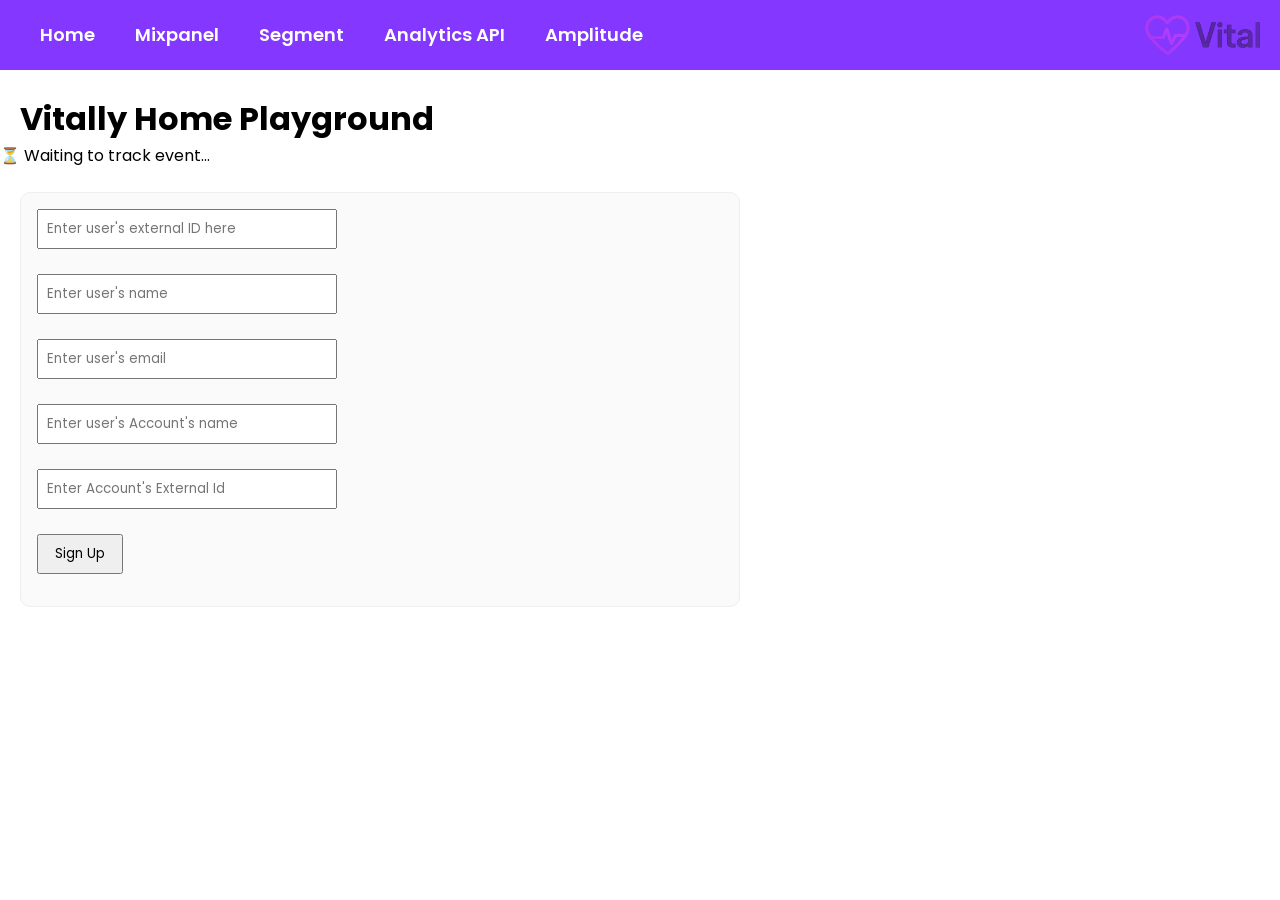
<file: index.html>
<!DOCTYPE html>
<html lang="en">
<head>
  <meta charset="UTF-8" />
  <meta name="viewport" content="width=device-width, initial-scale=1.0" />
  <title>Mixpanel SDK Local Test</title>
  <link rel="stylesheet" href="style.css">
  <link rel=""stylesheet href="https://fonts.googleapis.com">
  <style>
    section.card { background: #fafafa; border: 1px solid #eee; padding: 16px; border-radius: 10px; max-width: 720px; margin-top: 1.5rem; margin-left: 20px; }
  </style>
  <!-- Segment -->
   <script src="./config.js"></script>
   <script>
  !function(){var i="analytics",analytics=window[i]=window[i]||[];if(!analytics.initialize)if(analytics.invoked)window.console&&console.error&&console.error("Segment snippet included twice.");else{analytics.invoked=!0;analytics.methods=["trackSubmit","trackClick","trackLink","trackForm","pageview","identify","reset","group","track","ready","alias","debug","page","screen","once","off","on","addSourceMiddleware","addIntegrationMiddleware","setAnonymousId","addDestinationMiddleware","register"];analytics.factory=function(e){return function(){if(window[i].initialized)return window[i][e].apply(window[i],arguments);var n=Array.prototype.slice.call(arguments);if(["track","screen","alias","group","page","identify"].indexOf(e)>-1){var c=document.querySelector("link[rel='canonical']");n.push({__t:"bpc",c:c&&c.getAttribute("href")||void 0,p:location.pathname,u:location.href,s:location.search,t:document.title,r:document.referrer})}n.unshift(e);analytics.push(n);return analytics}};for(var n=0;n<analytics.methods.length;n++){var key=analytics.methods[n];analytics[key]=analytics.factory(key)}analytics.load=function(key,n){var t=document.createElement("script");t.type="text/javascript";t.async=!0;t.setAttribute("data-global-segment-analytics-key",i);t.src="https://cdn.segment.com/analytics.js/v1/" + key + "/analytics.min.js";var r=document.getElementsByTagName("script")[0];r.parentNode.insertBefore(t,r);analytics._loadOptions=n};analytics._writeKey=window.SEGMENT_CONFIG.writeKey;;analytics.SNIPPET_VERSION="5.2.0";
  analytics.load(window.SEGMENT_CONFIG.writeKey);
  // analytics.page(); //record page view

  }}();

  </script>
</head>
<body>
  <!-- Navigation-->
  <nav>
    <ul>
        <li><a href="#">Home</a></li>
          <li>
            <a href="mixpanel.html">Mixpanel</a></li>
          <li><a href="segment.html">Segment</a></li>
          <li><a href="analyticsapi.html">Analytics API</a></li>
          <li><a href="amplitude.html">Amplitude</a></li>
          <li class="logo"><img src="vital_logo.png" alt="Vital logo"></li>
    </ul>
  </nav>
  <br>
  <h1>Vitally Home Playground</h1>

  <div id="status">⏳ Waiting to track event...</div>

  <!-- Identify form -->
  <section class="card">
    <input
      type="text"
      id="user-id"
      placeholder="Enter user's external ID here"
      style="padding: 0.5rem; width: 300px;"
    /><br><br>
    <input
      type="text"
      id="user-name"
      placeholder="Enter user's name"
      style="padding: 0.5rem; width: 300px;"
    /><br><br>
    <input
      type="email"
      id="user-email"
      placeholder="Enter user's email"
      style="padding: 0.5rem; width: 300px;"
    /><br><br>
    <input
      type="text"
      id="user-account-name"
      placeholder="Enter user's Account's name"
      style="padding: 0.5rem; width: 300px;"
    /><br><br>
    <input
      type="text"
      id="account-external-id"
      placeholder="Enter Account's External Id"
      style="padding: 0.5rem; width: 300px;"
    /><br><br>
    <button onclick="identifyUser()" style="padding: 0.5rem 1rem;">Sign Up</button>

    <div id="identify-status" style="margin-top: 1rem;"></div>
  </section>

  <!-- Mixpanel init + tracking -->


  <!-- Mixpanel SDK -->
  <script type="text/javascript">
    (function (e, a) {
      if (!a.__SV) {
        var b = window;
        try {
          var c,
            l,
            i,
            j = b.location,
            g = j.hash;
          c = function (a, b) {
            return (l = a.match(RegExp(b + "=([^&]*)"))) ? l[1] : null;
          };
          g &&
            c(g, "state") &&
            ((i = JSON.parse(decodeURIComponent(c(g, "state")))),
            "mpeditor" === i.action &&
              (b.sessionStorage.setItem("_mpcehash", g),
              history.replaceState(
                i.desiredHash || "",
                e.title,
                j.pathname + j.search
              )));
        } catch (m) {}
        var k,
          h;
        window.mixpanel = a;
        a._i = [];
        a.init = function (b, c, f) {
          function e(b, a) {
            var c = a.split(".");
            2 == c.length && ((b = b[c[0]]), (a = c[1]));
            b[a] = function () {
              b.push([a].concat(Array.prototype.slice.call(arguments, 0)));
            };
          }
          var d = a;
          "undefined" !== typeof f ? (d = a[f] = []) : (f = "mixpanel");
          d.people = d.people || [];
          d.toString = function (b) {
            var a = "mixpanel";
            "mixpanel" !== f && (a += "." + f);
            b || (a += " (stub)");
            return a;
          };
          d.people.toString = function () {
            return d.toString(1) + ".people (stub)";
          };
          k =
            "disable time_event track track_pageview track_links track_forms register register_once alias unregister identify name_tag set_config reset people.set people.set_once people.unset people.increment people.append people.union people.track_charge people.clear_charges people.delete_user".split(
              " "
            );
          for (h = 0; h < k.length; h++) e(d, k[h]);
          a._i.push([b, c, f]);
        };
        a.__SV = 1.2;
        b = e.createElement("script");
        b.type = "text/javascript";
        b.async = !0;
        b.src =
          "undefined" !== typeof MIXPANEL_CUSTOM_LIB_URL
            ? MIXPANEL_CUSTOM_LIB_URL
            : "https://cdn.mxpnl.com/libs/mixpanel-2-latest.min.js";
        c = e.getElementsByTagName("script")[0];
        c.parentNode.insertBefore(b, c);
      }
    })(document, window.mixpanel || []);
  </script>

  <!-- Initialize Mixpanel with your project token -->
  <script>
    mixpanel.init(CONFIG.MIXPANEL_API_KEY);
    // Track page load event
    // Track page load Mixpanel
    mixpanel.track("Page Loaded", {
      page: window.location.pathname
    }, function () {
      document.getElementById("status").textContent = "✅ Page load event tracked!";
    });

    function identifyUser() {
      const userId = document.getElementById("user-id").value.trim();
      const name = document.getElementById("user-name").value.trim();
      const email = document.getElementById("user-email").value.trim();
      const accountName = document.getElementById("user-account-name").value.trim();
      const accountExternalId = document.getElementById("account-external-id").value.trim();

      if (!userId || !email || !name || !accountName || !accountExternalId) {
        document.getElementById("identify-status").textContent = "⚠️ Please fill out all fields.";
        return;
      }

      // Segment Identify Call
      analytics.identify(userId, {
      name: name,
      email: email,
      accountId: accountExternalId,
      updatedBySource: "index.html",
      updatedAt: new Date().toISOString()
      });

      // Segment Group Call
      analytics.group(accountExternalId, {
      name: accountName,
      updatedBySource: "index.html",
      updatedAt: new Date().toISOString()
      //industry: "Technology",
      //employees: 329,
      //plan: "enterprise",
      //"total billed": 830
      });

      // Segment Track Call
      analytics.track("Segment Event", { 
        name: name, 
        networkId: accountExternalId
      });

      // Identify the user
      mixpanel.identify(userId);

      // Set traits
      mixpanel.people.set({
        $name: name,
        $email: email,
        $accountName: accountName,
        $accountId: accountExternalId,
        "Signup Date": new Date().toISOString(),
        updatedBySource: "index.html",
        updatedAt: new Date().toISOString()
      });

      // Mixpanel Event
      mixpanel.track("Mixpanel Event", {
        name: name,
        accountId: accountExternalId,
        source: "index.html",
      });

      // Vitally Identify + NPS
      Vitally.account({
        accountId: accountExternalId,
        traits: {
          name: accountName,
          updatedBySource: "index.html",
          updatedAt: new Date().toISOString()
        },
      });

      Vitally.user({
        userId,
        accountId: accountExternalId,
        traits: {
          name,
          email,
          updatedBySource: "index.html",
          updatedAt: new Date().toISOString()
          // any extra traits you want
        },
      });

      // Vitally Track
      Vitally.track({
        event: "Sign Up",
        userId: userId,
        properties: {
          accountId: accountExternalId,
          source: "index.html",
        },
      });

      // Show NPS ONLY after the click / identification
      Vitally.nps("show", {
        productName: "Vital",
        delay: 1000, // show immediately (or set a smaller delay if you want)
      });

      document.getElementById("identify-status").textContent =
        `✅ Identified user "${userId}" at ${accountName}`;
    } 
  </script>

  <!-- Vitally NPS -->

  <script type="text/javascript" src="https://cdn.vitally.io/vitally.js/v1/vitally.js" defer></script>
  <script type="text/javascript">
    !function(n,t,i){for(var o=n[t]=n[t]||[],r=function(i){o[i]=o[i]||function(){for(var n=[],t=0;t<arguments.length;t++)n[t]=arguments[t];return o.push([i,n])}},a=0,u=["init","user","account","organization","track","nps"];a<u.length;a++){r(u[a])}}(window,"Vitally");
    Vitally.init('[base64]','https://sa-integrations-demo.api.vitally.io/analytics/v1');
  </script>
  <!--
  // test without identifying the account
  <script>
  Vitally.user({
    userId: '674474321440525960', // A unique ID assigned by your codebase to each user (i.e. a database ID)
    // accountId: 'UNIQUE_ACCOUNT_ID', // Same ID used in Vitally.account above - used to associate the user to the Account
    traits: {
      name: "Pippin Ringo",
      email: "pippin@ringo.com",
      nps: 'custom'
      //createdAt: "2018-02-22" // When possible, we recommending setting this to the date the user first started an account with your product
      // Add any other traits here you'd like to attach to your users in Vitally
    }
  });
  </script>

  <script>
    Vitally.nps('show', {
    productName: "Vital", // Specify the name of your product. It will be injected into the question: "👋 there! Quick question - how likely are you to recommend {productName} to others?"
    delay: 5000 // Optional - we'll default to a 5000ms (5 second) delay if the user is suppose to be displayed the survey. Increase or decrease based on the desired user experience.

  });
  </script> -->
</body>
</html>
</file>
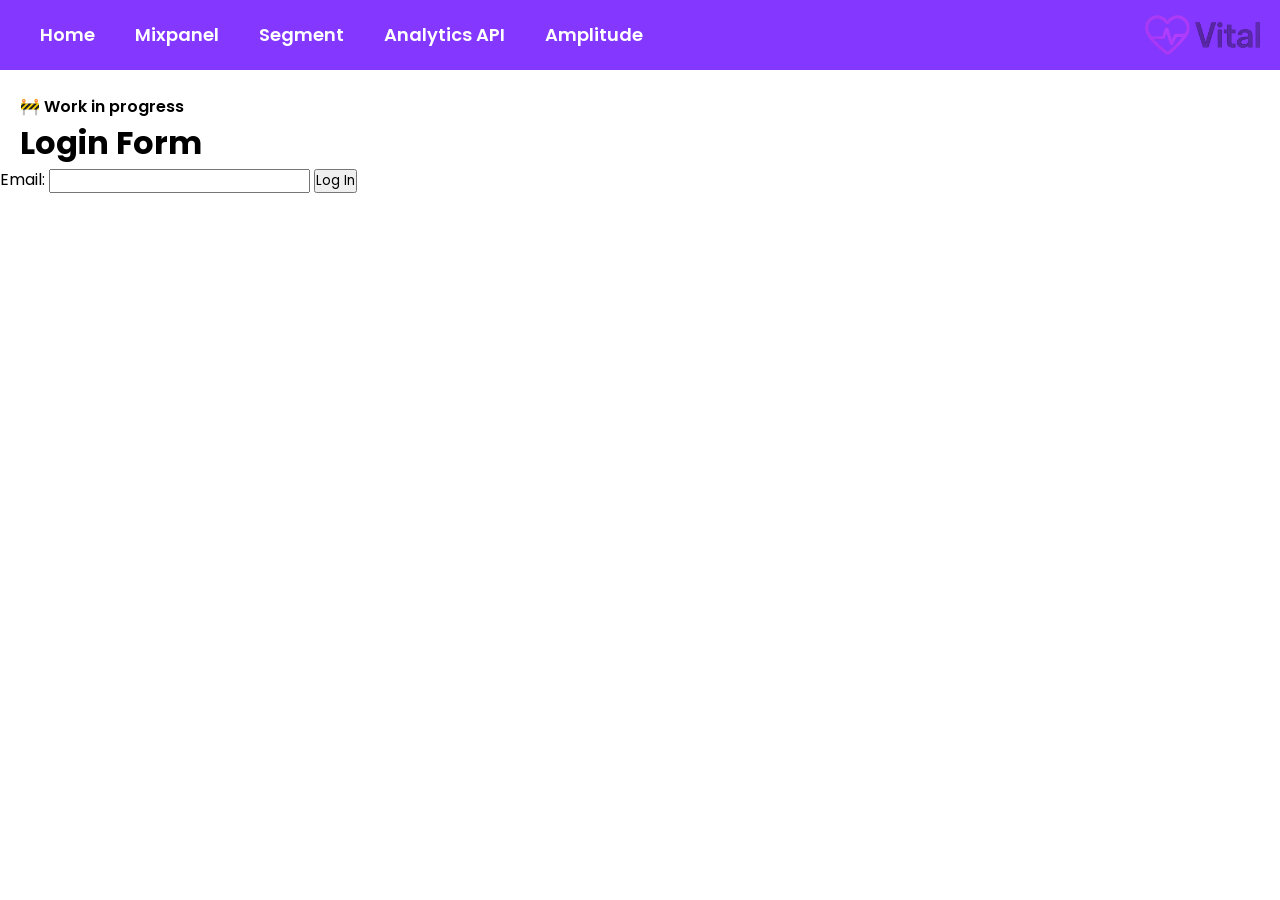
<file: amplitude.html>
<!DOCTYPE html>
<html lang="en">
<head>
    <meta charset="UTF-8">
    <meta name="viewport" content="width=device-width, initial-scale=1.0">
    <link rel="stylesheet" href="style.css">
    <link rel=""stylesheet href="https://fonts.googleapis.com">
    <title>Amplitude</title>
    <script src="https://cdn.amplitude.com/script/8d4507cc6d4071763d7b511737eca2f2.js"></script><script>window.amplitude.add(window.sessionReplay.plugin({sampleRate: 1}));window.amplitude.init('8d4507cc6d4071763d7b511737eca2f2', {"fetchRemoteConfig":true,"autocapture":{"attribution":true,"fileDownloads":true,"formInteractions":true,"pageViews":true,"sessions":true,"elementInteractions":true,"networkTracking":true,"webVitals":true,"frustrationInteractions":true}});</script>
</head>
<body>
    <!-- Navigation -->
    <nav>
      <ul>
        <li><a href="index.html">Home</a></li>
        <li><a href="mixpanel.html">Mixpanel</a></li>
        <li><a href="segment.html">Segment</a></li>
        <li><a href="analyticsapi.html">Analytics API</a></li>
        <li><a href="amplitude.html">Amplitude</a></li>
        <li class="logo"><img src="vital_logo.png" alt="Vital logo" /></li>
      </ul>
    </nav>

    <p style="margin: 1.5rem 0 0 20px; font-weight: 600;">🚧 Work in progress</p>

    <h1>Login Form</h1>
    <form id="login-form">
        <label for="email">Email:</label>
        <input type="email" id="email" required />
        <button type="submit">Log In</button>
    </form>
    
  <script type="module">
    import * as amplitude from '@amplitude/analytics-browser';
    import { Identify } from '@amplitude/analytics-browser';

    // Initialize Amplitude
    amplitude.init('8d4507cc6d4071763d7b511737eca2f2');

    // Define the onUserLogin function
    function onUserLogin(user) {
      amplitude.setUserId(user.id);
      const identify = new Identify().set('email', user.email);
      amplitude.identify(identify);
      amplitude.track('User Logged In', { email: user.email });
      console.log('Amplitude login event sent for', user.email);
    }

    // Handle form submission
    const form = document.getElementById('login-form');
    form.addEventListener('submit', (event) => {
      event.preventDefault();
      const email = document.getElementById('email').value;

      // In a real app, you'd look up or generate the user ID
      const user = {
        id: 'user_' + Math.floor(Math.random() * 10000),
        email: email,
      };

      onUserLogin(user);
      alert(`Logged in as ${email}!`);
    });
  </script>

    
</body>
</html>
</file>
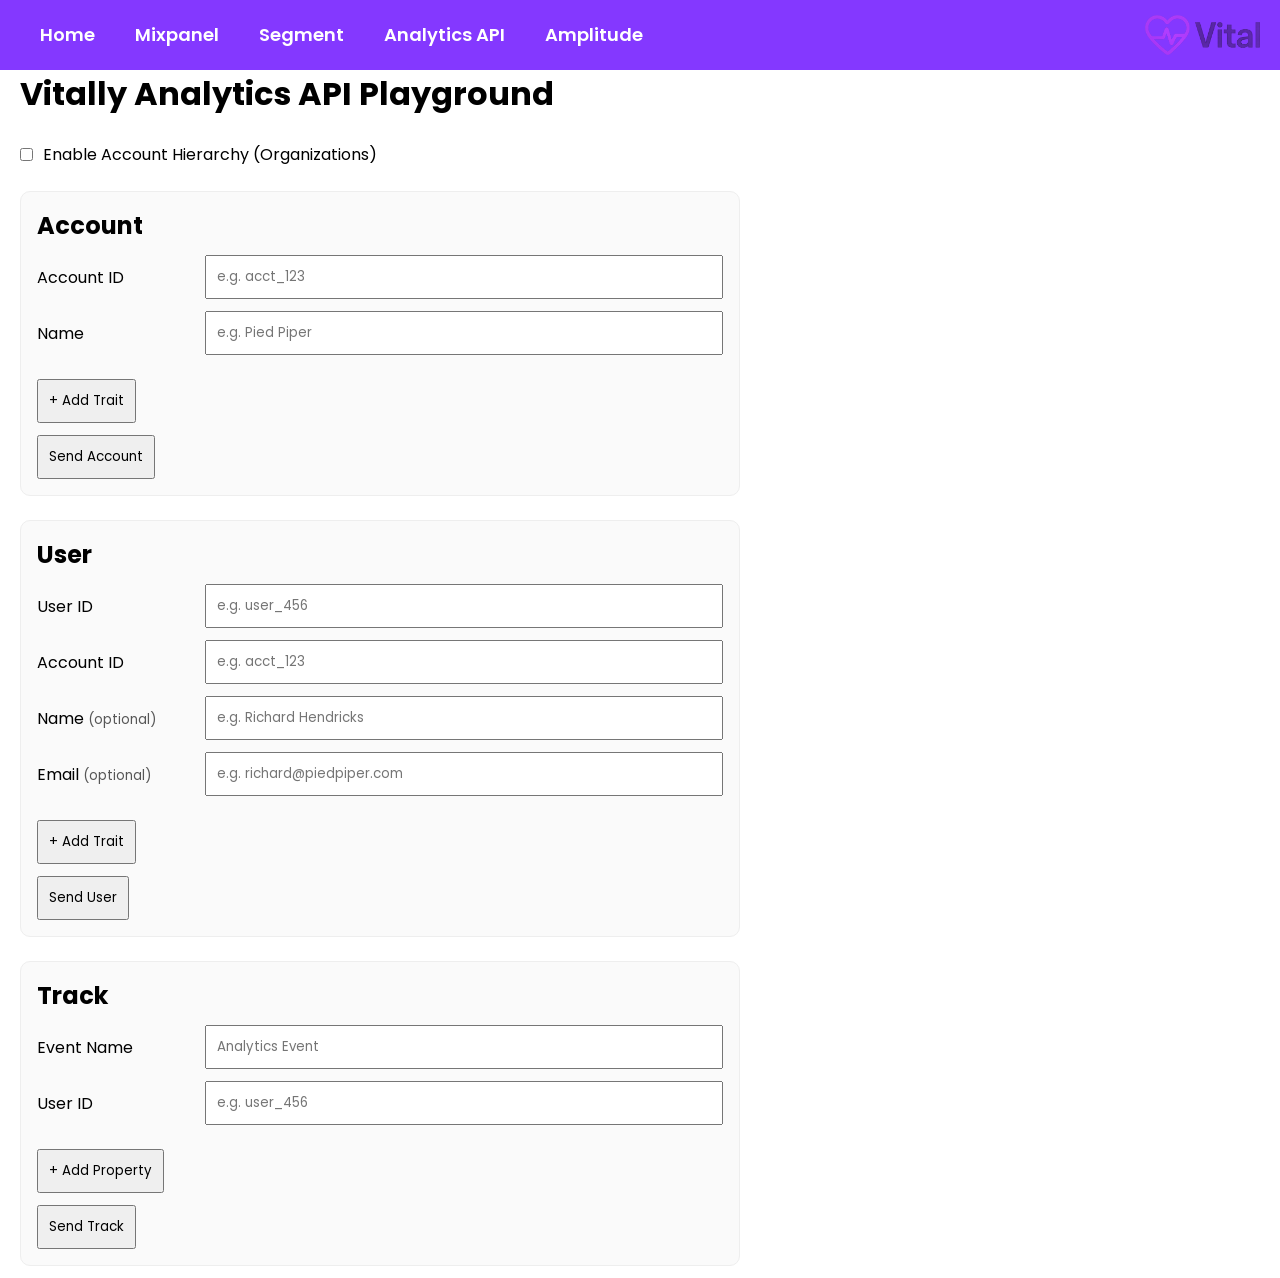
<file: analyticsapi.html>
<!DOCTYPE html>
<html lang="en">
<head>
  <meta charset="UTF-8" />
  <meta name="viewport" content="width=device-width, initial-scale=1.0" />
  <title>Vitally Analytics API (vitally-js) Playground</title>
  <link rel="stylesheet" href="style.css" />
  <link rel="preconnect" href="https://fonts.googleapis.com" />
  <link rel="preconnect" href="https://fonts.gstatic.com" crossorigin />
  <link href="https://fonts.googleapis.com/css2?family=Poppins:wght@400;600&display=swap" rel="stylesheet" />

  <!-- Config (uses CONFIG.VITALLY_API_KEY) -->
  <script src="./config.js"></script>

  <!-- Vitally SDK -->
  <script type="text/javascript" src="https://cdn.vitally.io/vitally.js/v1/vitally.js" defer></script>
  <script type="text/javascript">
    !function(n,t,i){for(var o=n[t]=n[t]||[],r=function(i){o[i]=o[i]||function(){for(var n=[],t=0;t<arguments.length;t++)n[t]=arguments[t];return o.push([i,n])}},a=0,u=["init","user","account","organization","track","nps"];a<u.length;a++){r(u[a])}}(window,"Vitally");
    Vitally.init(CONFIG.VITALLY_API_KEY, 'https://sa-integrations-demo.api.vitally.io/analytics/v1');
  </script>

  <style>
    [hidden] { display: none !important; }
    .stack { display: grid; gap: 12px; max-width: 720px; }
    .row { display: grid; grid-template-columns: 160px 1fr; gap: 8px; align-items: center; }
    input, button { padding: 10px; }
    .btns { display: flex; flex-wrap: wrap; gap: 8px; align-items: center; }
    #result { margin-top: 12px; margin-left: 20px; white-space: pre-wrap; }
    section.card { background: #fafafa; border: 1px solid #eee; padding: 16px; border-radius: 10px; max-width: 720px; margin-top: 1.5rem; margin-left: 20px; }
    section.card h2 { margin-bottom: 12px; }
    .hierarchy-toggle { display: flex; align-items: center; gap: 10px; max-width: 720px; margin-top: 1.5rem; margin-left: 20px; }
    .hierarchy-toggle input { padding: 0; width: auto; }
    .traits { display: grid; gap: 8px; }
    .trait-row { display: grid; grid-template-columns: 1fr 1fr auto; gap: 8px; align-items: center; }
    .trait-row button { padding: 6px 10px; }
    .add-trait-btn { justify-self: start; }
    small.hint { opacity: 0.65; }
  </style>
</head>
<body>
  <!-- Navigation -->
  <nav>
    <ul>
      <li><a href="index.html">Home</a></li>
      <li><a href="mixpanel.html">Mixpanel</a></li>
      <li><a href="segment.html">Segment</a></li>
      <li><a href="analyticsapi.html">Analytics API</a></li>
      <li><a href="amplitude.html">Amplitude</a></li>
      <li class="logo"><img src="vital_logo.png" alt="Vital logo" /></li>
    </ul>
  </nav>

  <h1>Vitally Analytics API Playground</h1>

  <div class="hierarchy-toggle">
    <input id="hierarchy-toggle" type="checkbox" />
    <label for="hierarchy-toggle">Enable Account Hierarchy (Organizations)</label>
  </div>

  <!-- Organization -->
  <section id="org-section" class="card" hidden>
    <h2>Organization</h2>
    <div class="stack">
      <div class="row">
        <label for="org-id">Organization ID</label>
        <input id="org-id" type="text" placeholder="e.g. org_123" />
      </div>
      <div class="row">
        <label for="org-name">Name</label>
        <input id="org-name" type="text" placeholder="e.g. Pied Piper Global" />
      </div>

      <div class="traits" id="org-traits"></div>
      <button type="button" class="add-trait-btn" data-add-trait="org-traits">+ Add Trait</button>

      <div class="btns">
        <button id="btn-org" type="button">Send Organization</button>
      </div>
    </div>
  </section>

  <!-- Account -->
  <section class="card">
    <h2>Account</h2>
    <div class="stack">
      <div class="row">
        <label for="account-id">Account ID</label>
        <input id="account-id" type="text" placeholder="e.g. acct_123" />
      </div>
      <div class="row">
        <label for="account-name">Name</label>
        <input id="account-name" type="text" placeholder="e.g. Pied Piper" />
      </div>
      <div class="row" id="account-org-row" hidden>
        <label for="account-org-id">Organization ID</label>
        <input id="account-org-id" type="text" placeholder="e.g. org_123" />
      </div>

      <div class="traits" id="account-traits"></div>
      <button type="button" class="add-trait-btn" data-add-trait="account-traits">+ Add Trait</button>

      <div class="btns">
        <button id="btn-account" type="button">Send Account</button>
      </div>
    </div>
  </section>

  <!-- User -->
  <section class="card">
    <h2>User</h2>
    <div class="stack">
      <div class="row">
        <label for="user-id">User ID</label>
        <input id="user-id" type="text" placeholder="e.g. user_456" />
      </div>
      <div class="row">
        <label for="user-account-id">Account ID</label>
        <input id="user-account-id" type="text" placeholder="e.g. acct_123" />
      </div>
      <div class="row" id="user-org-row" hidden>
        <label for="user-org-id">Organization ID</label>
        <input id="user-org-id" type="text" placeholder="e.g. org_123" />
      </div>
      <div class="row">
        <label for="user-name">Name <small class="hint">(optional)</small></label>
        <input id="user-name" type="text" placeholder="e.g. Richard Hendricks" />
      </div>
      <div class="row">
        <label for="user-email">Email <small class="hint">(optional)</small></label>
        <input id="user-email" type="email" placeholder="e.g. richard@piedpiper.com" />
      </div>

      <div class="traits" id="user-traits"></div>
      <button type="button" class="add-trait-btn" data-add-trait="user-traits">+ Add Trait</button>

      <div class="btns">
        <button id="btn-user" type="button">Send User</button>
      </div>
    </div>
  </section>

  <!-- Track -->
  <section class="card">
    <h2>Track</h2>
    <div class="stack">
      <div class="row">
        <label for="track-event">Event Name</label>
        <input id="track-event" type="text" placeholder="Analytics Event" />
      </div>
      <div class="row">
        <label for="track-user-id">User ID</label>
        <input id="track-user-id" type="text" placeholder="e.g. user_456" />
      </div>

      <div class="traits" id="track-props"></div>
      <button type="button" class="add-trait-btn" data-add-trait="track-props">+ Add Property</button>

      <div class="btns">
        <button id="btn-track" type="button">Send Track</button>
      </div>
    </div>
  </section>

  <pre id="result"></pre>

  <script>
    const $ = (id) => document.getElementById(id);
    const out = (msg, obj) => {
      const stamp = new Date().toISOString();
      const details = obj ? "\n" + JSON.stringify(obj, null, 2) : "";
      $("result").textContent = `[${stamp}] ${msg}${details}`;
    };

    function safeCall(label, fn) {
      try { fn && fn(); }
      catch (e) { out(`❌ ${label} error`, { error: String(e) }); }
    }

    // --- Trait / property key-value rows ---
    function addTraitRow(containerId) {
      const container = $(containerId);
      const row = document.createElement("div");
      row.className = "trait-row";
      row.innerHTML = `
        <input type="text" placeholder="key" class="trait-key" />
        <input type="text" placeholder="value" class="trait-value" />
        <button type="button" title="Remove">×</button>
      `;
      row.querySelector("button").onclick = () => row.remove();
      container.appendChild(row);
    }

    document.querySelectorAll("[data-add-trait]").forEach((btn) => {
      btn.onclick = () => addTraitRow(btn.getAttribute("data-add-trait"));
    });

    function collectTraits(containerId) {
      const rows = $(containerId).querySelectorAll(".trait-row");
      const traits = {};
      rows.forEach((row) => {
        const key = row.querySelector(".trait-key").value.trim();
        const value = row.querySelector(".trait-value").value.trim();
        if (key) traits[key] = value;
      });
      return traits;
    }

    // --- Hierarchy toggle ---
    const hierarchyToggle = $("hierarchy-toggle");
    function applyHierarchyVisibility() {
      const on = hierarchyToggle.checked;
      $("org-section").hidden = !on;
      $("account-org-row").hidden = !on;
      $("user-org-row").hidden = !on;
    }
    hierarchyToggle.onchange = applyHierarchyVisibility;
    applyHierarchyVisibility();

    // --- ID cascade: upstream field's value flows into untouched downstream fields ---
    function cascade(sourceId, targetIds) {
      const source = $(sourceId);
      const targets = targetIds.map((id) => $(id));
      const touched = new Map(targets.map((el) => [el, false]));

      targets.forEach((el) => {
        el.addEventListener("input", () => {
          if (el.dataset.syncing === "1") return; // change came from cascade itself
          touched.set(el, true);
        });
      });

      source.addEventListener("input", () => {
        targets.forEach((el) => {
          if (touched.get(el)) return;
          el.dataset.syncing = "1";
          el.value = source.value;
          el.dataset.syncing = "0";
        });
      });
    }

    cascade("org-id", ["account-org-id", "user-org-id"]);
    cascade("account-id", ["user-account-id"]);
    cascade("user-id", ["track-user-id"]);

    // --- Organization ---
    $("btn-org").onclick = function () {
      const organizationId = $("org-id").value.trim();
      const name = $("org-name").value.trim();
      if (!organizationId || !name) { out("⚠️ Organization ID and Name are required — not sending Vitally.organization"); return; }
      const traits = { name, ...collectTraits("org-traits") };
      safeCall("Vitally.organization", () => Vitally.organization({ organizationId, traits }));
      out("✅ Sent Vitally.organization", { organizationId, traits });
    };

    // --- Account ---
    $("btn-account").onclick = function () {
      const accountId = $("account-id").value.trim();
      const name = $("account-name").value.trim();
      if (!accountId || !name) { out("⚠️ Account ID and Name are required — not sending Vitally.account"); return; }
      const payload = { accountId, traits: { name, ...collectTraits("account-traits") } };
      if (hierarchyToggle.checked) {
        const organizationId = $("account-org-id").value.trim();
        if (organizationId) payload.organizationId = organizationId;
      }
      safeCall("Vitally.account", () => Vitally.account(payload));
      out("✅ Sent Vitally.account", payload);
    };

    // --- User ---
    $("btn-user").onclick = function () {
      const userId = $("user-id").value.trim();
      const accountId = $("user-account-id").value.trim();
      if (!userId || !accountId) { out("⚠️ User ID and Account ID are required — not sending Vitally.user"); return; }
      const name = $("user-name").value.trim();
      const email = $("user-email").value.trim();
      const traits = collectTraits("user-traits");
      if (name) traits.name = name;
      if (email) traits.email = email;
      const payload = { userId, accountId, traits };
      if (hierarchyToggle.checked) {
        const organizationId = $("user-org-id").value.trim();
        if (organizationId) payload.organizationId = organizationId;
      }
      safeCall("Vitally.user", () => Vitally.user(payload));
      out("✅ Sent Vitally.user", payload);
    };

    // --- Track ---
    $("btn-track").onclick = function () {
      const userId = $("track-user-id").value.trim();
      if (!userId) { out("⚠️ User ID is required — not sending Vitally.track"); return; }
      const event = $("track-event").value.trim() || "Analytics Event";
      const properties = { source: "analytics.html", ...collectTraits("track-props") };
      const payload = { event, userId, properties };
      safeCall("Vitally.track", () => Vitally.track(payload));
      out("✅ Sent Vitally.track", payload);
    };
  </script>
</body>
</html>
</file>
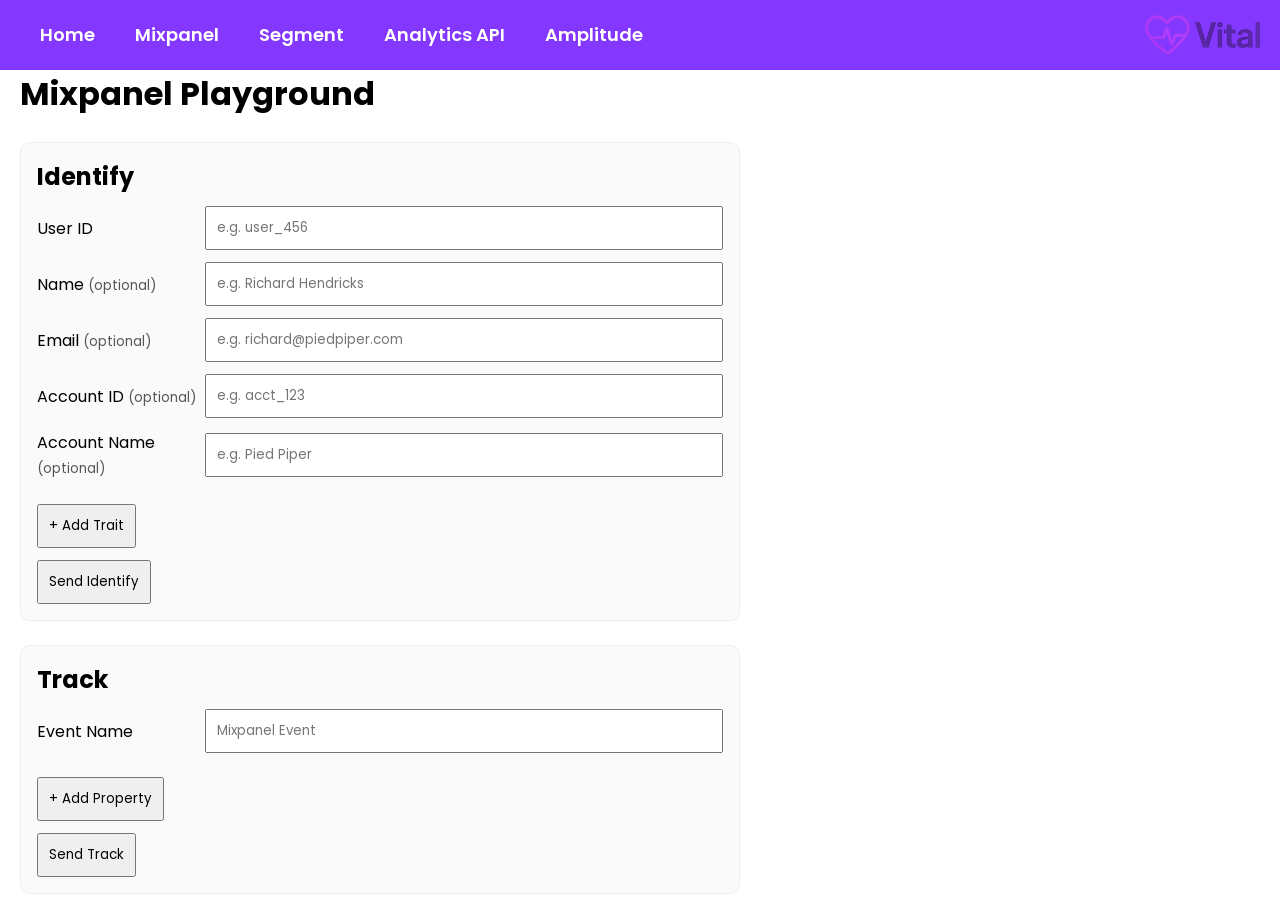
<file: mixpanel.html>
<!DOCTYPE html>
<html lang="en">
<head>
  <meta charset="UTF-8" />
  <meta name="viewport" content="width=device-width, initial-scale=1.0" />
  <title>Mixpanel SDK Local Test</title>
  <link rel="stylesheet" href="style.css" />
  <link rel="preconnect" href="https://fonts.googleapis.com" />
  <link rel="preconnect" href="https://fonts.gstatic.com" crossorigin />
  <link href="https://fonts.googleapis.com/css2?family=Poppins:wght@400;600&display=swap" rel="stylesheet" />

  <!-- Config (uses CONFIG.MIXPANEL_API_KEY) -->
  <script src="./config.js"></script>

  <!-- Mixpanel SDK -->
  <script type="text/javascript">
    (function(e,c){if(!c.__SV){var l,h;window.mixpanel=c;c._i=[];c.init=function(q,r,f){function t(d,a){var g=a.split(".");2==g.length&&(d=d[g[0]],a=g[1]);d[a]=function(){d.push([a].concat(Array.prototype.slice.call(arguments,0)))}}var b=c;"undefined"!==typeof f?b=c[f]=[]:f="mixpanel";b.people=b.people||[];b.toString=function(d){var a="mixpanel";"mixpanel"!==f&&(a+="."+f);d||(a+=" (stub)");return a};b.people.toString=function(){return b.toString(1)+".people (stub)"};l="disable time_event track track_pageview track_links track_forms track_with_groups add_group set_group remove_group register register_once alias unregister identify name_tag set_config reset opt_in_tracking opt_out_tracking has_opted_in_tracking has_opted_out_tracking clear_opt_in_out_tracking start_batch_senders start_session_recording stop_session_recording people.set people.set_once people.unset people.increment people.append people.union people.track_charge people.clear_charges people.delete_user people.remove".split(" ");
    for(h=0;h<l.length;h++)t(b,l[h]);var n="set set_once union unset remove delete".split(" ");b.get_group=function(){function d(p){a[p]=function(){b.push([g,[p].concat(Array.prototype.slice.call(arguments,0))])}}for(var a={},g=["get_group"].concat(Array.prototype.slice.call(arguments,0)),m=0;m<n.length;m++)d(n[m]);return a};c._i.push([q,r,f])};c.__SV=1.2;var k=e.createElement("script");k.type="text/javascript";k.async=!0;k.src="undefined"!==typeof MIXPANEL_CUSTOM_LIB_URL?MIXPANEL_CUSTOM_LIB_URL:"file:"===
    e.location.protocol&&"//cdn.mxpnl.com/libs/mixpanel-2-latest.min.js".match(/^\/\//)?"https://cdn.mxpnl.com/libs/mixpanel-2-latest.min.js":"//cdn.mxpnl.com/libs/mixpanel-2-latest.min.js";e=e.getElementsByTagName("script")[0];e.parentNode.insertBefore(k,e)}})(document,window.mixpanel||[])

    mixpanel.init(CONFIG.MIXPANEL_API_KEY, {
      autocapture: true,
      record_sessions_percent: 100,
    })
  </script>

  <style>
    [hidden] { display: none !important; }
    .stack { display: grid; gap: 12px; max-width: 720px; }
    .row { display: grid; grid-template-columns: 160px 1fr; gap: 8px; align-items: center; }
    input, button { padding: 10px; }
    .btns { display: flex; flex-wrap: wrap; gap: 8px; align-items: center; }
    #result { margin-top: 12px; margin-left: 20px; white-space: pre-wrap; }
    section.card { background: #fafafa; border: 1px solid #eee; padding: 16px; border-radius: 10px; max-width: 720px; margin-top: 1.5rem; margin-left: 20px; }
    section.card h2 { margin-bottom: 12px; }
    .traits { display: grid; gap: 8px; }
    .trait-row { display: grid; grid-template-columns: 1fr 1fr auto; gap: 8px; align-items: center; }
    .trait-row button { padding: 6px 10px; }
    .add-trait-btn { justify-self: start; }
    small.hint { opacity: 0.65; }
  </style>
</head>
<body>
  <!-- Navigation -->
  <nav>
    <ul>
      <li><a href="index.html">Home</a></li>
      <li><a href="mixpanel.html">Mixpanel</a></li>
      <li><a href="segment.html">Segment</a></li>
      <li><a href="analyticsapi.html">Analytics API</a></li>
      <li><a href="amplitude.html">Amplitude</a></li>
      <li class="logo"><img src="vital_logo.png" alt="Vital logo" /></li>
    </ul>
  </nav>

  <h1>Mixpanel Playground</h1>

  <!-- Identify -->
  <section class="card">
    <h2>Identify</h2>
    <div class="stack">
      <div class="row">
        <label for="identify-user-id">User ID</label>
        <input id="identify-user-id" type="text" placeholder="e.g. user_456" />
      </div>
      <div class="row">
        <label for="identify-name">Name <small class="hint">(optional)</small></label>
        <input id="identify-name" type="text" placeholder="e.g. Richard Hendricks" />
      </div>
      <div class="row">
        <label for="identify-email">Email <small class="hint">(optional)</small></label>
        <input id="identify-email" type="email" placeholder="e.g. richard@piedpiper.com" />
      </div>
      <div class="row">
        <label for="identify-account-id">Account ID <small class="hint">(optional)</small></label>
        <input id="identify-account-id" type="text" placeholder="e.g. acct_123" />
      </div>
      <div class="row">
        <label for="identify-account-name">Account Name <small class="hint">(optional)</small></label>
        <input id="identify-account-name" type="text" placeholder="e.g. Pied Piper" />
      </div>

      <div class="traits" id="identify-traits"></div>
      <button type="button" class="add-trait-btn" data-add-trait="identify-traits">+ Add Trait</button>

      <div class="btns">
        <button id="btn-identify" type="button">Send Identify</button>
      </div>
    </div>
  </section>

  <!-- Track -->
  <section class="card">
    <h2>Track</h2>
    <div class="stack">
      <div class="row">
        <label for="track-event">Event Name</label>
        <input id="track-event" type="text" placeholder="Mixpanel Event" />
      </div>

      <div class="traits" id="track-props"></div>
      <button type="button" class="add-trait-btn" data-add-trait="track-props">+ Add Property</button>

      <div class="btns">
        <button id="btn-track" type="button">Send Track</button>
      </div>
    </div>
  </section>

  <pre id="result"></pre>

  <script>
    const $ = (id) => document.getElementById(id);
    const out = (msg, obj) => {
      const stamp = new Date().toISOString();
      const details = obj ? "\n" + JSON.stringify(obj, null, 2) : "";
      $("result").textContent = `[${stamp}] ${msg}${details}`;
    };

    function safeCall(label, fn) {
      try { fn && fn(); }
      catch (e) { out(`❌ ${label} error`, { error: String(e) }); }
    }

    // --- Trait / property key-value rows ---
    function addTraitRow(containerId) {
      const container = $(containerId);
      const row = document.createElement("div");
      row.className = "trait-row";
      row.innerHTML = `
        <input type="text" placeholder="key" class="trait-key" />
        <input type="text" placeholder="value" class="trait-value" />
        <button type="button" title="Remove">×</button>
      `;
      row.querySelector("button").onclick = () => row.remove();
      container.appendChild(row);
    }

    document.querySelectorAll("[data-add-trait]").forEach((btn) => {
      btn.onclick = () => addTraitRow(btn.getAttribute("data-add-trait"));
    });

    function collectTraits(containerId) {
      const rows = $(containerId).querySelectorAll(".trait-row");
      const traits = {};
      rows.forEach((row) => {
        const key = row.querySelector(".trait-key").value.trim();
        const value = row.querySelector(".trait-value").value.trim();
        if (key) traits[key] = value;
      });
      return traits;
    }

    // --- Identify (mixpanel.identify + mixpanel.people.set) ---
    $("btn-identify").onclick = function () {
      const userId = $("identify-user-id").value.trim();
      if (!userId) { out("⚠️ User ID is required — not sending mixpanel.identify"); return; }
      const name = $("identify-name").value.trim();
      const email = $("identify-email").value.trim();
      const accountId = $("identify-account-id").value.trim();
      const accountName = $("identify-account-name").value.trim();
      const traits = collectTraits("identify-traits");
      if (name) traits.$name = name;
      if (email) traits.$email = email;
      if (accountId) traits.$accountId = accountId;
      if (accountName) traits.$accountName = accountName;

      safeCall("mixpanel.identify", () => mixpanel.identify(userId));
      if (Object.keys(traits).length) {
        safeCall("mixpanel.people.set", () => mixpanel.people.set(traits));
      }
      out("✅ Sent mixpanel.identify", { userId, traits });
    };

    // --- Track ---
    $("btn-track").onclick = function () {
      const event = $("track-event").value.trim() || "Mixpanel Event";
      const properties = { source: "mixpanel.html", ...collectTraits("track-props") };
      safeCall("mixpanel.track", () => mixpanel.track(event, properties));
      out("✅ Sent mixpanel.track", { event, properties });
    };
  </script>
</body>
</html>
</file>
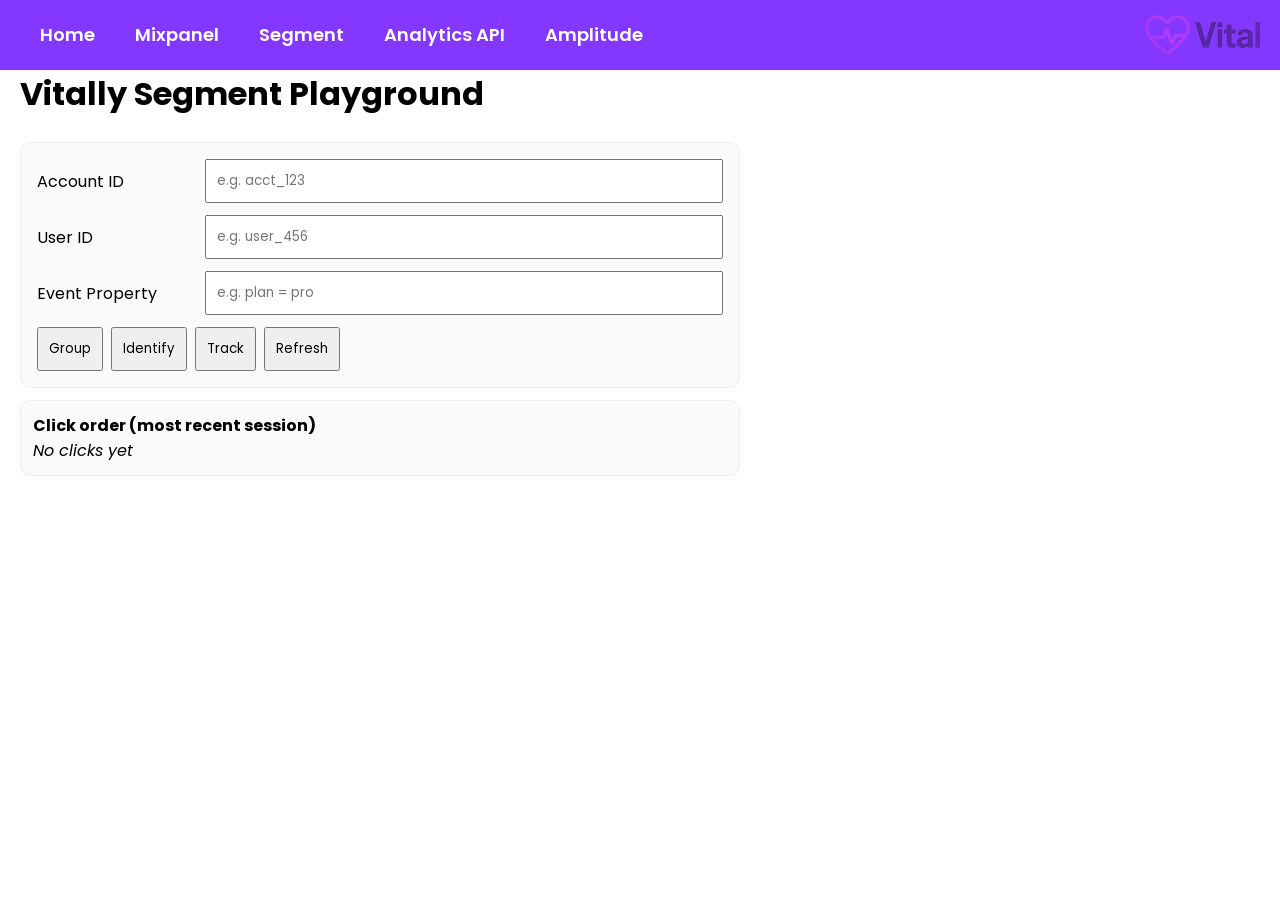
<file: segment.html>
<!DOCTYPE html>
<html lang="en">
<head>
  <meta charset="UTF-8" />
  <meta name="viewport" content="width=device-width, initial-scale=1.0" />
  <title>Segment SDK Local Test</title>
  <link rel="stylesheet" href="style.css" />
  <link rel="preconnect" href="https://fonts.googleapis.com" />
  <link rel="preconnect" href="https://fonts.gstatic.com" crossorigin />
  <link href="https://fonts.googleapis.com/css2?family=Poppins:wght@400;600&display=swap" rel="stylesheet" />

  <!-- Config (uses window.SEGMENT_CONFIG.writeKey) -->
  <script src="./config.js"></script>

  <!-- Segment snippet -->
  <script>
    // Segment snippet (guarded so a missing config doesn't break the page)
    !function(){var i="analytics",analytics=window[i]=window[i]||[];if(!analytics.initialize)if(analytics.invoked)window.console&&console.error&&console.error("Segment snippet included twice.");else{analytics.invoked=!0;analytics.methods=["trackSubmit","trackClick","trackLink","trackForm","pageview","identify","reset","group","track","ready","alias","debug","page","screen","once","off","on","addSourceMiddleware","addIntegrationMiddleware","setAnonymousId","addDestinationMiddleware","register"];analytics.factory=function(e){return function(){if(window[i].initialized)return window[i][e].apply(window[i],arguments);var n=Array.prototype.slice.call(arguments);if(["track","screen","alias","group","page","identify"].indexOf(e)>-1){var c=document.querySelector("link[rel='canonical']");n.push({__t:"bpc",c:c&&c.getAttribute("href")||void 0,p:location.pathname,u:location.href,s:location.search,t:document.title,r:document.referrer})}n.unshift(e);analytics.push(n);return analytics}};for(var n=0;n<analytics.methods.length;n++){var key=analytics.methods[n];analytics[key]=analytics.factory(key)}analytics.load=function(key,n){var t=document.createElement("script");t.type="text/javascript";t.async=!0;t.setAttribute("data-global-segment-analytics-key",i);t.src="https://cdn.segment.com/analytics.js/v1/" + key + "/analytics.min.js";var r=document.getElementsByTagName("script")[0];r.parentNode.insertBefore(t,r);analytics._loadOptions=n};analytics.SNIPPET_VERSION="5.2.0";
      try {
        var writeKey = (window.SEGMENT_CONFIG && window.SEGMENT_CONFIG.writeKey) || null;
        if (!writeKey) {
          console.warn('[Segment] Missing write key in config.js. Calls will be queued but not delivered.');
        } else {
          analytics.load(writeKey);
        }
      } catch (e) {
        console.error('[Segment] load error', e);
      }
    }}();
  </script>

  <style>
    section.card { background: #fafafa; border: 1px solid #eee; padding: 16px; border-radius: 10px; max-width: 720px; margin-top: 1.5rem; margin-left: 20px; }
    .stack { display: grid; gap: 12px; max-width: 720px; }
    .row { display: grid; grid-template-columns: 160px 1fr; gap: 8px; align-items: center; }
    input, button { padding: 10px; }
    .btns { display: flex; flex-wrap: wrap; gap: 8px; align-items: center; }
    #result { margin-top: 12px; margin-left: 20px; }
    /* Click order UI */
    .order-wrap { background: #fafafa; border: 1px solid #eee; padding: 12px; border-radius: 10px; max-width: 720px; margin-top: 12px; margin-left: 20px; }
    .order-list { display: flex; flex-wrap: wrap; gap: 8px; }
    .pill { border: 1px solid #ddd; border-radius: 999px; padding: 6px 10px; font-size: 0.9rem; }
    .pill small { opacity: 0.65; margin-right: 6px; }
  </style>
</head>
<body>
  <!-- Navigation -->
  <nav>
    <ul>
      <li><a href="index.html">Home</a></li>
      <li><a href="mixpanel.html">Mixpanel</a></li>
      <li><a href="segment.html">Segment</a></li>
      <li><a href="analyticsapi.html">Analytics API</a></li>
      <li><a href="amplitude.html">Amplitude</a></li>
      <li class="logo"><img src="vital_logo.png" alt="Vital logo" /></li>
    </ul>
  </nav>

  <h1>Vitally Segment Playground</h1>

  <section class="card">
    <div class="stack">
      <div class="row">
        <label for="account-id">Account ID</label>
        <input id="account-id" type="text" placeholder="e.g. acct_123" />
      </div>
      <div class="row">
        <label for="user-id">User ID</label>
        <input id="user-id" type="text" placeholder="e.g. user_456" />
      </div>
      <div class="row">
        <label for="event-prop">Event Property</label>
        <input id="event-prop" type="text" placeholder="e.g. plan = pro" />
      </div>

      <div class="btns">
        <button id="btn-group" type="button">Group</button>
        <button id="btn-identify" type="button">Identify</button>
        <button id="btn-track" type="button">Track</button>
        <button id="btn-refresh" type="button" title="Clear click order indicator">Refresh</button>
      </div>
    </div>
  </section>

  <!-- Click order indicator -->
  <div class="order-wrap">
    <strong>Click order (most recent session)</strong>
    <div id="click-order" class="order-list" aria-live="polite"></div>
  </div>

  <pre id="result"></pre>

  <script>
    const $ = (id) => document.getElementById(id);
    const out = (msg, obj) => {
      const stamp = new Date().toISOString();
      const details = obj ? "" + JSON.stringify(obj, null, 2) : "";
      $("result").textContent = `[${stamp}] ${msg}${details}`;
    };

    // --- Click order indicator state ---
    let clickOrder = [];
    function addToOrder(label) {
      clickOrder.push({ label, ts: new Date().toLocaleTimeString() });
      renderOrder();
    }
    function renderOrder() {
      const root = $("click-order");
      if (!clickOrder.length) { root.innerHTML = '<em>No clicks yet</em>'; return; }
      root.innerHTML = clickOrder
        .map((item, idx) => `<span class="pill"><small>${idx + 1}</small>${item.label} • ${item.ts}</span>`)
        .join("");
    }
    function clearOrder() {
      clickOrder = [];
      renderOrder();
      out("🔄 Cleared click order indicator");
    }

    // --- Utilities ---
    function safeCall(label, fn) {
      try { fn && fn(); }
      catch (e) { out(`❌ ${label} error`, { error: String(e) }); }
    }

    // --- Button handlers ---
    // Group Call
    $("btn-group").onclick = function () {
      addToOrder("Group");
      const accountId = $("account-id").value.trim();
      if (!accountId) { out("⚠️ Missing Account ID — not sending analytics.group"); return; }
      safeCall('analytics.group', () => analytics.group(accountId, {
        name: `Account ${accountId}`,
        source: "segment.html",
      }));
      out("✅ Sent analytics.group", { accountId });
    };

    // Identify Call
    $("btn-identify").onclick = function () {
      addToOrder("Identify");
      const userId = $("user-id").value.trim();
      const accountId = $("account-id").value.trim();
      if (!userId) { out("⚠️ Missing User ID — not sending analytics.identify"); return; }
      const traits = { role: "developer", source: "segment.html" };
      if (accountId) traits.accountId = accountId; // include if provided
      safeCall('analytics.identify', () => analytics.identify(userId, traits));
      out("✅ Sent analytics.identify", { userId, accountId: traits.accountId || null });
    };

    // Track Call
    $("btn-track").onclick = function () {
      addToOrder("Track");
      const userId = $("user-id").value.trim();
      const accountId = $("account-id").value.trim();
      const prop = $("event-prop").value.trim();
      safeCall('analytics.track', () => analytics.track("Dev Event", {
        prop,
        accountId: accountId || undefined,
        userId: userId || undefined,
        source: "segment.html",
      }));
      out("✅ Sent analytics.track('Dev Event')", { userId: userId || null, accountId: accountId || null, prop: prop || null });
    };

    // Refresh/Clear indicator
    $("btn-refresh").onclick = clearOrder;

    // Initial render
    renderOrder();
  </script>
</body>
</html>
</file>
<file: style.css>
@import url('https://fonts.googleapis.com/css2?family=Poppins:wght@400;600&display=swap');

* {
  padding: 0;
  margin: 0;
  box-sizing: border-box;
  font-family: 'Poppins', sans-serif;
}

/* Navigation */

/* NAVBAR UL */
ul {
  list-style: none;
  background: #8438ff;
  display: flex;                /* horizontal layout */
  align-items: center;          /* vertical centering */
  justify-content: space-between;
  padding: 0 20px;
  height: 70px;                 /* consistent bar height */
}

/* NAV LINKS on the LEFT */
ul li {
  position: relative;
}

ul li a {
  display: block;
  padding: 16px 20px;
  color: white;
  text-decoration: none;
  font-size: 18px;
  font-weight: 600;
  line-height: 1;
}

ul li a:hover {
  background: #a538ff;
  height: 70px;
}

/* DROPDOWNS */
ul li ul.dropdown {
  background: #8438ff;
  position: absolute;
  left: 0;
  top: 100%;
  z-index: 999;
  display: none;
  min-width: 200px;
}

ul li ul.dropdown li {
  display: block;
}

ul li:hover ul.dropdown {
  display: block;
}

/* LOGO ON THE RIGHT */
ul li.logo {
  margin-left: auto;           /* pushes logo to the far right */
  display: flex;
  align-items: center;
}

ul li.logo img {
  height: 40px;
  width: auto;
  display: block;
  object-fit: contain;
}

/* Login form */
h1 {
    margin-left: 20px;
}
.form {
    margin-left: 20px;
}
</file>
